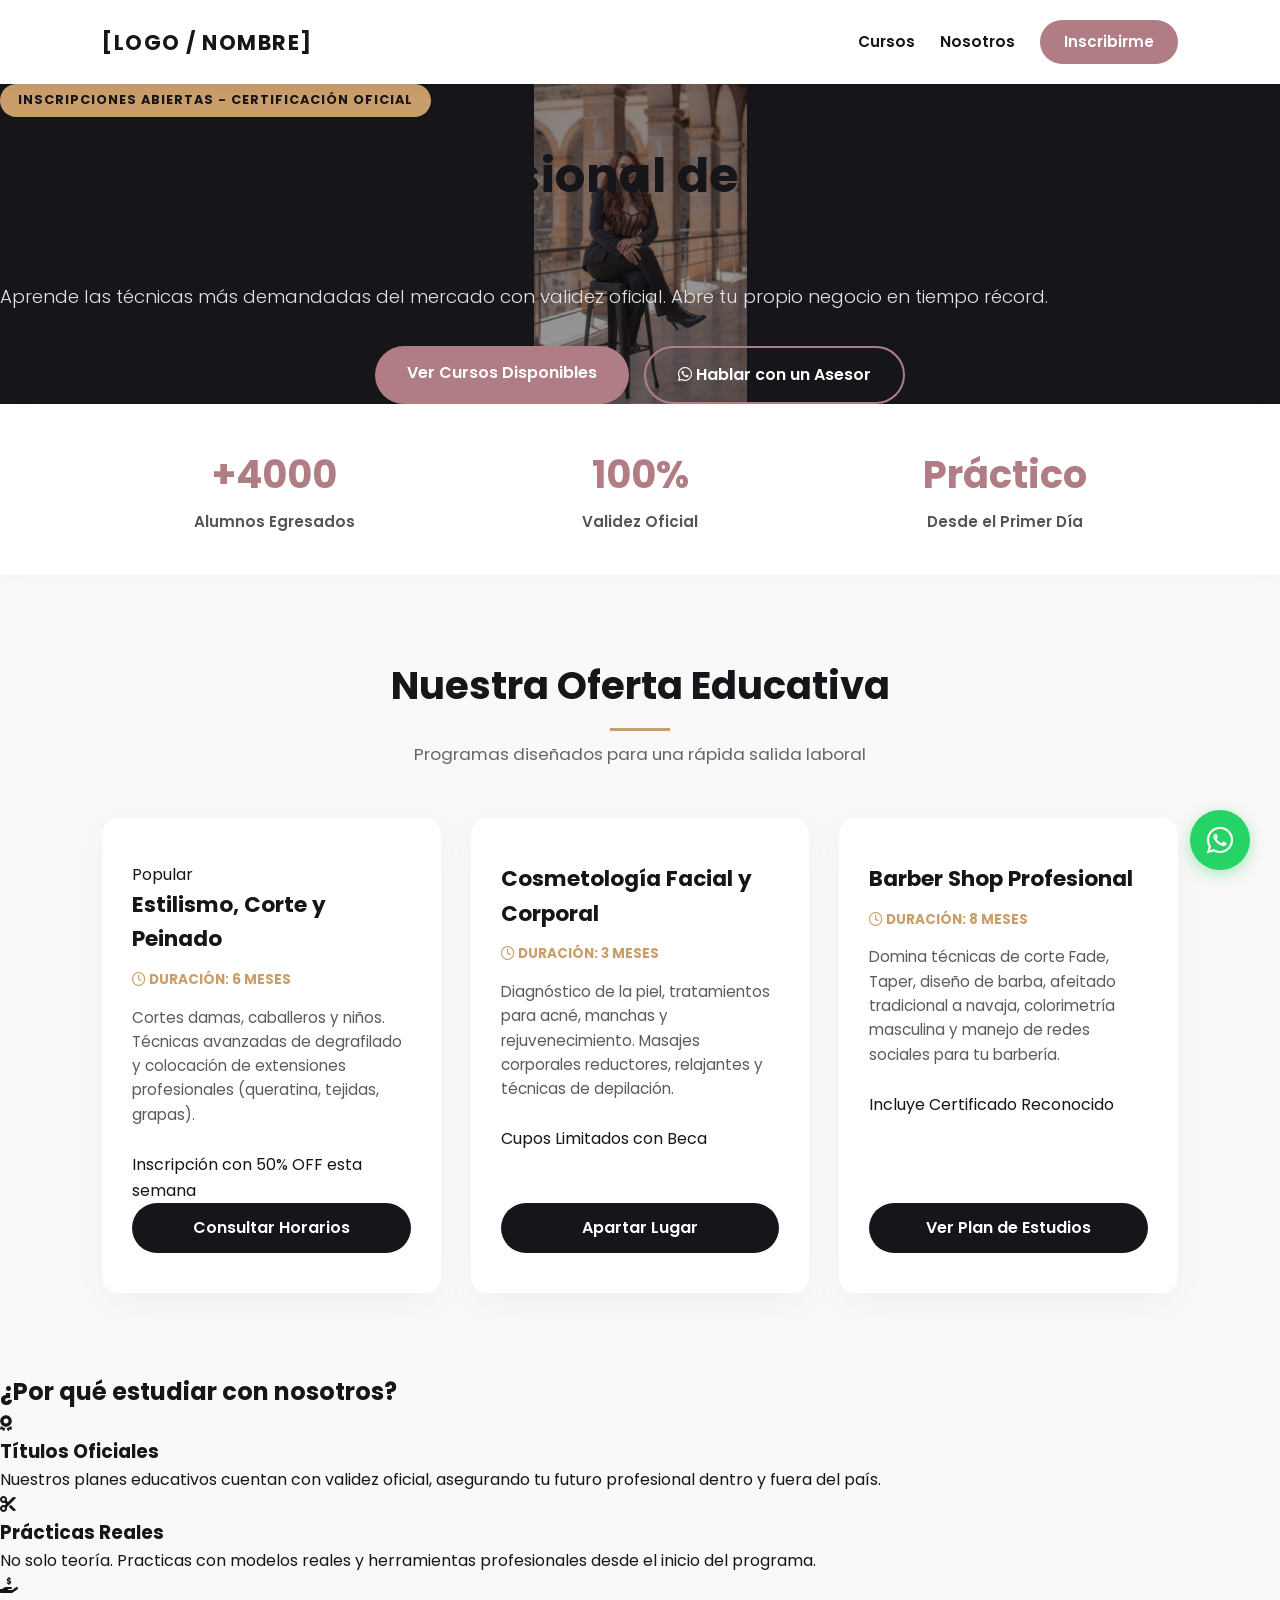
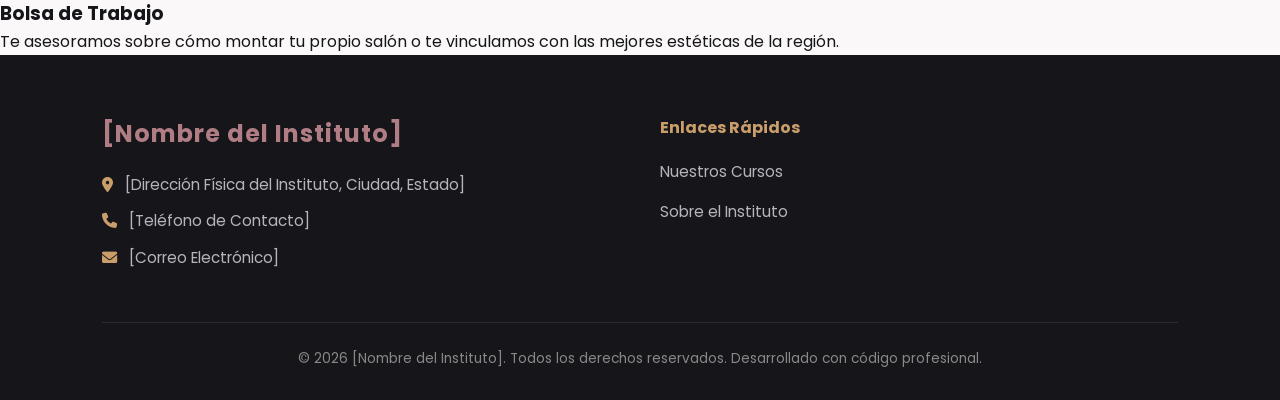
<file: gemini-code-1780470985711.html>
<!DOCTYPE html>
<html lang="es">
<head>
    <meta charset="UTF-8">
    <meta name="viewport" content="width=device-width, initial-scale=1.0">
    
    <!-- SEO BÁSICO Y LOCAL -->
    <title>[Nombre del Instituto] | Academia de Belleza y Cosmetología en [Tu Ciudad]</title>
    <meta name="description" content="Aprende estilismo, cosmetología facial, colorimetría y barbería con certificación oficial en [Tu Ciudad]. ¡Inscríbete hoy con descuento especial!">
    <meta name="keywords" content="cursos de belleza, escuela de estilismo, academia de cosmetologia, barber shop, [Tu Ciudad]">
    
    <!-- Google Fonts & FontAwesome para iconos -->
    <link rel="preconnect" href="https://fonts.googleapis.com">
    <link rel="preconnect" href="https://fonts.gstatic.com" crossorigin>
    <link href="https://fonts.googleapis.com/css2?family=Poppins:wght@300;400;600;700&display=swap" rel="stylesheet">
    <link rel="stylesheet" href="https://cdnjs.cloudflare.com/ajax/libs/font-awesome/6.0.0/css/all.min.css">
    
    <link rel="stylesheet" href="style.css">
</head>
<body>

    <!-- NAVBAR -->
    <header class="navbar">
        <div class="logo">[Logo / Nombre]</div>
        <nav>
            <a href="#cursos">Cursos</a>
            <a href="#nosotros">Nosotros</a>
            <a href="#contacto" class="btn-nav">Inscribirme</a>
        </nav>
    </header>

    <!-- HERO SECTION (Primer impacto visual) -->
    <section class="hero">
        <div class="hero-content">
            <span class="badge">Inscripciones Abiertas - Certificación Oficial</span>
            <h1>Conviértete en Profesional de la Belleza y la Cosmetología</h1>
            <p>Aprende las técnicas más demandadas del mercado con validez oficial. Abre tu propio negocio en tiempo récord.</p>
            <div class="hero-buttons">
                <a href="#cursos" class="btn-primary">Ver Cursos Disponibles</a>
                <a href="https://wa.me/[TuNumeroDeWhatsApp]?text=Hola,%20quiero%20más%20información%20sobre%20los%20cursos" target="_blank" class="btn-secondary"><i class="fab fa-whatsapp"></i> Hablar con un Asesor</a>
            </div>
        </div>
    </section>

    <!-- STATS (Ganancia de autoridad que tenía la competencia) -->
    <section class="stats">
        <div class="stat-item"><h3>+4000</h3><p>Alumnos Egresados</p></div>
        <div class="stat-item"><h3>100%</h3><p>Validez Oficial</p></div>
        <div class="stat-item"><h3>Práctico</h3><p>Desde el Primer Día</p></div>
    </section>

    <!-- CURSOS SECTION (Tarjetas limpias y vendedoras) -->
    <section id="cursos" class="cursos-container">
        <h2>Nuestra Oferta Educativa</h2>
        <p class="subtitle">Programas diseñados para una rápida salida laboral</p>
        
        <div class="cursos-grid">
            <!-- Curso 1 -->
            <div class="curso-card">
                <div class="curso-badge">Popular</div>
                <h3>Estilismo, Corte y Peinado</h3>
                <p class="duracion"><i class="far fa-clock"></i> Duración: 6 meses</p>
                <p class="descripcion">Cortes damas, caballeros y niños. Técnicas avanzadas de degrafilado y colocación de extensiones profesionales (queratina, tejidas, grapas).</p>
                <div class="precio-box">
                    <span class="descuento">Inscripción con 50% OFF esta semana</span>
                </div>
                <a href="https://wa.me/[TuNumeroDeWhatsApp]?text=Me%20interesa%20el%20curso%20de%20Estilismo" target="_blank" class="btn-card">Consultar Horarios</a>
            </div>

            <!-- Curso 2 -->
            <div class="curso-card">
                <h3>Cosmetología Facial y Corporal</h3>
                <p class="duracion"><i class="far fa-clock"></i> Duración: 3 meses</p>
                <p class="descripcion">Diagnóstico de la piel, tratamientos para acné, manchas y rejuvenecimiento. Masajes corporales reductores, relajantes y técnicas de depilación.</p>
                <div class="precio-box">
                    <span class="descuento">Cupos Limitados con Beca</span>
                </div>
                <a href="https://wa.me/[TuNumeroDeWhatsApp]?text=Me%20interesa%20el%20curso%20de%20Cosmetología" target="_blank" class="btn-card">Apartar Lugar</a>
            </div>

            <!-- Curso 3 -->
            <div class="curso-card">
                <h3>Barber Shop Profesional</h3>
                <p class="duracion"><i class="far fa-clock"></i> Duración: 8 meses</p>
                <p class="descripcion">Domina técnicas de corte Fade, Taper, diseño de barba, afeitado tradicional a navaja, colorimetría masculina y manejo de redes sociales para tu barbería.</p>
                <div class="precio-box">
                    <span class="descuento">Incluye Certificado Reconocido</span>
                </div>
                <a href="https://wa.me/[TuNumeroDeWhatsApp]?text=Me%20interesa%20el%20curso%20de%20Barber%20Shop" target="_blank" class="btn-card">Ver Plan de Estudios</a>
            </div>
        </div>
    </section>

    <!-- POR QUÉ ELEGIRNOS (Ventaja Competitiva) -->
    <section id="nosotros" class="features">
        <h2>¿Por qué estudiar con nosotros?</h2>
        <div class="features-grid">
            <div class="feature-item">
                <i class="fas fa-award"></i>
                <h3>Títulos Oficiales</h3>
                <p>Nuestros planes educativos cuentan con validez oficial, asegurando tu futuro profesional dentro y fuera del país.</p>
            </div>
            <div class="feature-item">
                <i class="fas fa-cut"></i>
                <h3>Prácticas Reales</h3>
                <p>No solo teoría. Practicas con modelos reales y herramientas profesionales desde el inicio del programa.</p>
            </div>
            <div class="feature-item">
                <i class="fas fa-hand-holding-usd"></i>
                <h3>Bolsa de Trabajo</h3>
                <p>Te asesoramos sobre cómo montar tu propio salón o te vinculamos con las mejores estéticas de la región.</p>
            </div>
        </div>
    </section>

    <!-- FOOTER Y CONTACTO -->
    <footer id="contacto">
        <div class="footer-content">
            <div class="footer-info">
                <h3>[Nombre del Instituto]</h3>
                <p><i class="fas fa-map-marker-alt"></i> [Dirección Física del Instituto, Ciudad, Estado]</p>
                <p><i class="fas fa-phone"></i> [Teléfono de Contacto]</p>
                <p><i class="fas fa-envelope"></i> [Correo Electrónico]</p>
            </div>
            <div class="footer-links">
                <h4>Enlaces Rápidos</h4>
                <a href="#cursos">Nuestros Cursos</a>
                <a href="#nosotros">Sobre el Instituto</a>
            </div>
        </div>
        <div class="footer-bottom">
            <p>&copy; 2026 [Nombre del Instituto]. Todos los derechos reservados. Desarrollado con código profesional.</p>
        </div>
    </footer>

    <!-- BOTÓN FLOTANTE DE WHATSAPP (Acelera la conversión radicalmente) -->
    <a href="https://wa.me/[TuNumeroDeWhatsApp]?text=Hola!%20Vengo%20de%20la%20página%20web%20y%20quiero%20pedir%20informes" class="whatsapp-float" target="_blank">
        <i class="fab fa-whatsapp"></i>
    </a>

</body>
</html>
</file>
<file: style.css>
/* CONFIGURACIÓN GENERAL REFORZADA */
* {
    margin: 0;
    padding: 0;
    box-sizing: border-box;
    font-family: 'Poppins', sans-serif;
    scroll-behavior: smooth;
}

:root {
    --primary: #b07d85;  /* Rosa Viejo / Malva de CEFORECO */
    --dark: #16161a;     /* Negro premium */
    --light: #ffffff;    /* Blanco */
    --accent: #ca9e6a;   /* Dorado elegante */
    --whatsapp: #25d366; /* Verde oficial WhatsApp */
}

body {
    background-color: #faf8f8;
    color: var(--dark);
    line-height: 1.6;
    overflow-x: hidden; /* Evita que la pantalla se mueva de lado en celulares */
}

/* NAVBAR RESPONSIVO Y SEGURO */
.navbar {
    display: flex;
    justify-content: space-between;
    align-items: center;
    padding: 20px 8%;
    background: var(--light);
    box-shadow: 0 2px 15px rgba(0,0,0,0.05);
    position: sticky;
    top: 0;
    z-index: 1000;
}

.navbar .logo {
    font-weight: 700;
    font-size: 1.3rem;
    color: var(--dark);
    text-transform: uppercase;
    letter-spacing: 1.5px;
}

.navbar .logo span {
    color: var(--primary);
}

.navbar nav {
    display: flex;
    align-items: center;
}

.navbar nav a {
    text-decoration: none;
    color: var(--dark);
    margin-left: 25px;
    font-weight: 600;
    font-size: 0.95rem;
    transition: color 0.3s;
}

.navbar nav a:hover {
    color: var(--primary);
}

.navbar .btn-nav {
    background: var(--primary);
    color: #fff !important;
    padding: 10px 24px;
    border-radius: 25px;
    transition: all 0.3s;
}

.navbar .btn-nav:hover {
    background: var(--dark);
    transform: translateY(-2px);
}

/* HERO SECTION EQUILIBRADO */
.hero {
    background:
    linear-gradient(rgba(22,22,26,0.45), rgba(22,22,26,0.45)),
    url('images/hero/hero1.jpg');

    background-size: contain;
    background-repeat: no-repeat;
    background-position: center;
    background-color: #16161a;
}
    min-height: 70vh;
    padding: 60px 20px;
    display: flex;
    align-items: center;
    justify-content: center;
    text-align: center;
    color: #fff;
}
.hero-content{
    position: relative;
    z-index: 3;
    max-width: 850px;
    width: 100%;
    color: #fff;
}
.badge {
    display: inline-block;
    background: var(--accent);
    color: var(--dark);
    padding: 6px 18px;
    border-radius: 20px;
    font-size: 0.8rem;
    font-weight: 700;
    text-transform: uppercase;
    letter-spacing: 1px;
    margin-bottom: 15px;
}

.hero h1 {
    font-size: 3rem;
    line-height: 1.2;
    margin: 15px 0 20px 0;
    font-weight: 700;
    letter-spacing: 0.5px;
}

.hero p {
    font-size: 1.15rem;
    margin-bottom: 35px;
    font-weight: 300;
    color: #e2e2e5;
}

.hero-buttons {
    display: flex;
    justify-content: center;
    flex-wrap: wrap;
    gap: 15px;
}

.hero-buttons .btn-primary, .hero-buttons .btn-secondary {
    padding: 14px 32px;
    border-radius: 30px;
    text-decoration: none;
    font-weight: 600;
    transition: all 0.3s;
    text-align: center;
}

.hero-buttons .btn-primary {
    background: var(--primary);
    color: #fff;
}

.hero-buttons .btn-secondary {
    background: transparent;
    color: #fff;
    border: 2px solid var(--primary);
}

.hero-buttons .btn-primary:hover {
    background: #fff;
    color: var(--dark);
    transform: translateY(-3px);
}

.hero-buttons .btn-secondary:hover {
    background: var(--primary);
    transform: translateY(-3px);
}

/* STATS SIMÉTRICOS */
.stats {
    display: flex;
    justify-content: space-around;
    flex-wrap: wrap;
    background: var(--light);
    padding: 40px 8%;
    text-align: center;
    gap: 20px;
    box-shadow: 0 5px 20px rgba(0,0,0,0.02);
}

.stat-item {
    flex: 1;
    min-width: 200px;
}

.stat-item h3 {
    font-size: 2.4rem;
    color: var(--primary);
    margin-bottom: 5px;
}

.stat-item p {
    font-weight: 600;
    color: #555;
    font-size: 0.95rem;
}

/* CURSOS SECTION REFORZADA (SOLUCIÓN DE ALINEACIÓN DE TARJETAS) */
.cursos-container {
    padding: 80px 8%;
    text-align: center;
}

.cursos-container h2 {
    font-size: 2.4rem;
    margin-bottom: 10px;
    position: relative;
    display: inline-block;
}

.cursos-container h2::after {
    content: '';
    display: block;
    width: 60px;
    height: 3px;
    background: var(--accent);
    margin: 12px auto 0 auto;
}

.subtitle {
    color: #666;
    margin-bottom: 50px;
    font-size: 1.05rem;
}

/* Rejilla inteligente que equilibra columnas */
.cursos-grid {
    display: grid;
    grid-template-columns: repeat(auto-fit, minmax(280px, 1fr));
    gap: 30px;
    align-items: stretch; /* Obliga a todas las tarjetas a medir exactamente lo mismo */
}

/* Estructura elástica de la tarjeta */
.curso-card {
    background: var(--light);
    padding: 40px 30px;
    border-radius: 16px;
    box-shadow: 0 10px 35px rgba(0,0,0,0.04);
    text-align: left;
    border-top: 4px solid transparent;
    transition: all 0.3s ease;
    
    display: flex;
    flex-direction: column;
    justify-content: space-between; /* Empuja el botón al fondo de forma matemática */
}

.curso-card:hover {
    transform: translateY(-8px);
    border-top-color: var(--primary);
    box-shadow: 0 15px 40px rgba(176, 125, 133, 0.15);
}

.curso-card h3 {
    margin-bottom: 12px;
    font-size: 1.35rem;
    color: var(--dark);
}

.duracion {
    color: var(--accent);
    font-weight: 700;
    margin-bottom: 15px;
    font-size: 0.85rem;
    text-transform: uppercase;
}

/* Contenedor expandible para que el texto ocupe un espacio armónico */
.descripcion-wrapper {
    flex-grow: 1; 
}

.descripcion {
    color: #5a5a60;
    font-size: 0.95rem;
    margin-bottom: 25px;
}

.btn-card {
    display: block;
    text-align: center;
    background: var(--dark);
    color: #fff;
    padding: 12px;
    border-radius: 30px;
    text-decoration: none;
    font-weight: 600;
    transition: all 0.3s;
    margin-top: auto; /* Anclaje perfecto abajo */
}

.curso-card:hover .btn-card {
    background: var(--primary);
}

/* BUSINESS MODULES RECONSTRUIDOS */
.business-modules {
    background: #f4efef;
    padding: 80px 8%;
    text-align: center;
}

.business-modules h2 {
    font-size: 2.2rem;
    margin-bottom: 10px;
}

.modules-grid {
    display: grid;
    grid-template-columns: repeat(auto-fit, minmax(280px, 1fr));
    gap: 30px;
    margin-top: 50px;
}

.module-item {
    background: var(--light);
    padding: 40px 25px;
    border-radius: 12px;
    box-shadow: 0 5px 20px rgba(0,0,0,0.02);
    text-align: center;
    display: flex;
    flex-direction: column;
    justify-content: center;
    align-items: center;
}

.module-item i {
    font-size: 2.5rem;
    color: var(--primary);
    margin-bottom: 15px;
}

.module-item h3 {
    font-size: 1.2rem;
    margin-bottom: 10px;
}

.module-item p {
    font-size: 0.9rem;
    color: #666;
}

/* FOOTER SEGURO PARA SMARTPHONES */
footer {
    background: var(--dark);
    color: #fff;
    padding: 60px 8% 30px 8%;
}

.footer-content {
    display: grid;
    grid-template-columns: repeat(auto-fit, minmax(250px, 1fr));
    gap: 40px;
    margin-bottom: 40px;
    text-align: left;
}

.footer-info h3 {
    color: var(--primary);
    margin-bottom: 20px;
    font-size: 1.5rem;
    letter-spacing: 1px;
}

.footer-info p {
    margin-bottom: 12px;
    color: #b5b5be;
    font-size: 0.95rem;
}

.footer-info p i {
    margin-right: 8px;
    color: var(--accent);
}

.footer-links h4 {
    margin-bottom: 20px;
    color: var(--accent);
}

.footer-links a {
    display: flex;
    align-items: center;
    gap: 10px;
    color: #b5b5be;
    text-decoration: none;
    margin-bottom: 15px;
    transition: color 0.3s;
    font-size: 0.95rem;
}

.footer-links a:hover {
    color: var(--primary);
}

.footer-bottom {
    text-align: center;
    border-top: 1px solid #2a2a30;
    padding-top: 25px;
    font-size: 0.85rem;
    color: #888;
}

/* WHATSAPP FLOAT BUTTON PERFECTO */
.whatsapp-float {
    position: fixed;
    width: 60px;
    height: 60px;
    bottom: 30px;
    right: 30px;
    background-color: var(--whatsapp);
    color: #FFF;
    border-radius: 50px;
    text-align: center;
    font-size: 30px;
    box-shadow: 0 4px 15px rgba(37, 211, 102, 0.4);
    z-index: 9999; /* Asegura que no quede tapado por nada */
    display: flex;
    align-items: center;
    justify-content: center;
    text-decoration: none;
    transition: transform 0.3s;
}

.whatsapp-float:hover {
    transform: scale(1.1);
}

/* MÁXIMA OPTIMIZACIÓN MÓVIL AUTOMÁTICA */
@media (max-width: 768px) {
    .navbar {
        padding: 15px 20px;
        flex-direction: column;
        gap: 12px;
        text-align: center;
    }
    .navbar nav {
        flex-wrap: wrap;
        justify-content: center;
        gap: 10px;
    }
    .navbar nav a {
        margin: 0 8px;
        font-size: 0.85rem;
    }
    .navbar .btn-nav {
        padding: 6px 15px;
        margin-top: 5px;
    }
    .hero {
        padding: 40px 15px;
    }
    .hero h1 {
        font-size: 2.1rem;
    }
    .hero p {
        font-size: 1rem;
        margin-bottom: 25px;
    }
    .hero-buttons {
        flex-direction: column;
        width: 100%;
        padding: 0 10px;
    }
    .hero-buttons .btn-primary, .hero-buttons .btn-secondary {
        width: 100%;
        margin: 0;
    }
    .cursos-container {
        padding: 50px 20px;
    }
    .cursos-container h2 {
        font-size: 1.8rem;
    }
    .business-modules {
        padding: 50px 20px;
    }
    .business-modules h2 {
        font-size: 1.7rem;
    }
    footer {
        padding: 40px 20px 20px 20px;
    }
    .footer-content {
        grid-template-columns: 1fr;
        gap: 30px;
    }
    .whatsapp-float {
        bottom: 20px;
        right: 20px;
        width: 50px;
        height: 50px;
        font-size: 24px;
    }
}
.hero-video{
position:relative;
min-height:75vh;
overflow:hidden;
display:flex;
align-items:center;
justify-content:center;
text-align:center;
.hero-video
.hero-bg-video
.hero-overlay
.hero-content
}

.hero-bg-video{
position:absolute;
top:0;
left:0;
width:100%;
height:100%;
object-fit:cover;
z-index:1;
}

.hero-overlay{
position:absolute;
inset:0;
background:rgba(22,22,26,.55);
z-index:2;
}

.hero-video .hero-content{
position:relative;
z-index:2;
max-width:900px;
color:white;
padding:20px;
}

.hero-video h1{
font-size:3.5rem;
margin-bottom:20px;
}

.hero-video p{
font-size:1.2rem;
margin-bottom:30px;
}
</file>
